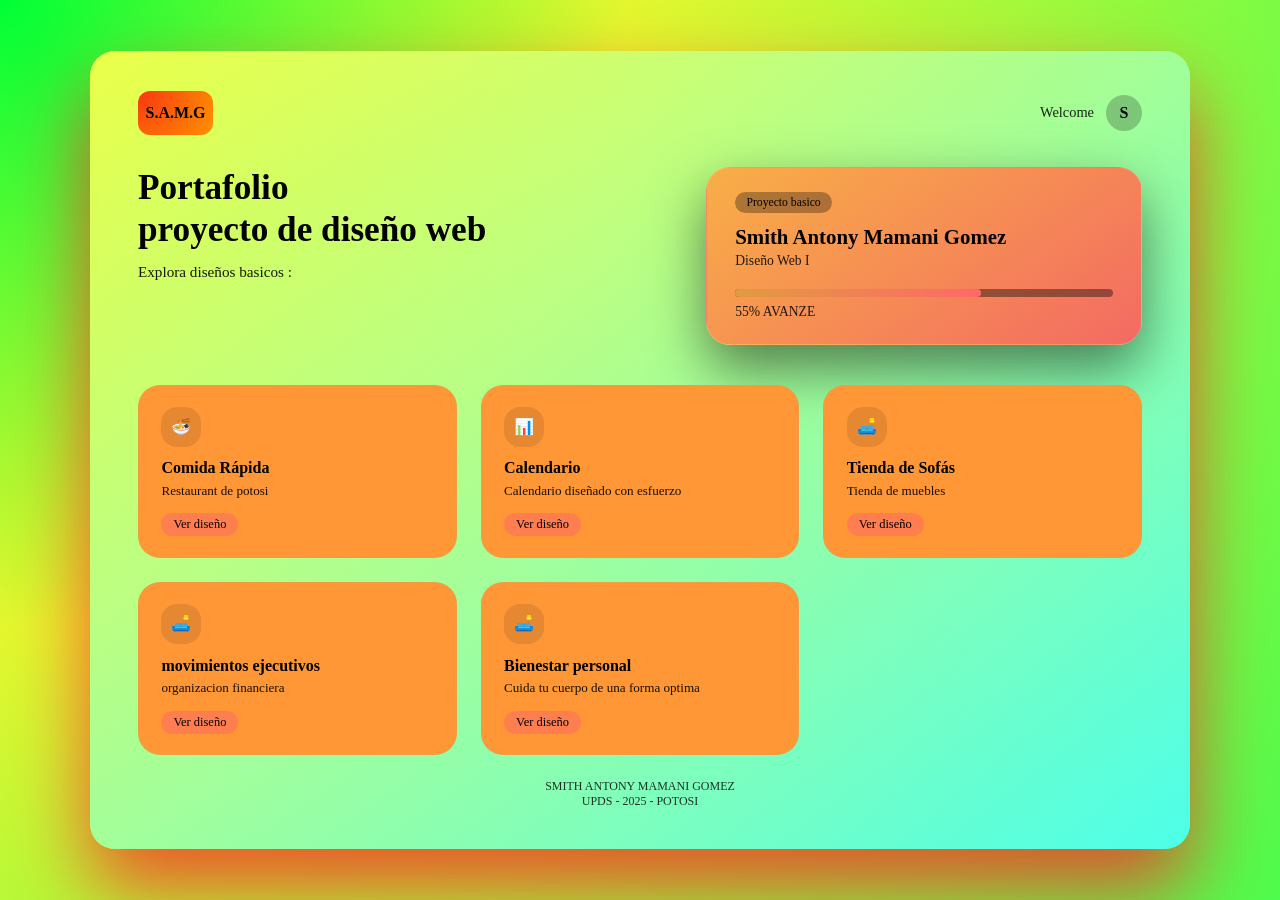
<file: index.html>
<!DOCTYPE html>
<html lang="es">
<head>
  <meta charset="UTF-8">
  <meta name="viewport" content="width=device-width, initial-scale=1.0">
  <title>Proyecto</title>
  <link rel="stylesheet" href="./css/style.css">
</head>
<body id="inicio">
  <div class="inicio-wrapper">
    <header class="inicio-header">
      <div class="inicio-logo">S.A.M.G</div>
      <div class="inicio-user">
        <span class="inicio-user-name">Welcome</span>
        <div class="inicio-avatar">S</div>
      </div>
    </header>
    <section class="inicio-hero">
      <div class="inicio-hero-text">
        <h1>Portafolio<br><span>proyecto de diseño web</span></h1>
        <p>
          Explora diseños basicos :
        </p>
      </div>
      <div class="inicio-hero-card">
        <div class="inicio-hero-chip">Proyecto basico</div>
        <h2>Smith Antony Mamani Gomez</h2>
        <p>Diseño Web I</p>
        <div class="inicio-hero-progress">
          <div class="inicio-hero-progress-bar">
            <span style="width: 65%"></span>
          </div>
          <p>55% AVANZE</p>
        </div>
      </div>
    </section>
    <section class="inicio-grid">
      <a href="./comida/index.html" class="inicio-card">
        <div class="inicio-card-icon">🍜</div>
        <h3>Comida Rápida</h3>
        <p>Restaurant de potosi</p>
        <span class="inicio-tag">Ver diseño</span>
      </a>
      <a href="./calendary/index.html" class="inicio-card">
        <div class="inicio-card-icon">📊</div>
        <h3>Calendario</h3>
        <p>Calendario diseñado con esfuerzo</p>
        <span class="inicio-tag">Ver diseño</span>
      </a>
      <a href="./sillones/index.html" class="inicio-card">
        <div class="inicio-card-icon">🛋️</div>
        <h3>Tienda de Sofás</h3>
        <p>Tienda de muebles </p>
        <span class="inicio-tag">Ver diseño</span>
      </a>
      <a href="./porcentaje/index.html" class="inicio-card">
        <div class="inicio-card-icon">🛋️</div>
        <h3>movimientos ejecutivos</h3>
        <p>organizacion financiera</p>
        <span class="inicio-tag">Ver diseño</span>
      </a>
      <a href="./salud/index.html" class="inicio-card">
        <div class="inicio-card-icon">🛋️</div>
        <h3>Bienestar personal</h3>
        <p>Cuida tu cuerpo de una forma optima</p>
        <span class="inicio-tag">Ver diseño</span>
      </a>
    </section>
    <footer class="inicio-footer">
      <p>SMITH ANTONY MAMANI GOMEZ</p>
        UPDS - 2025 - POTOSI
    </footer>
  </div>
</body>
</html>
</file>
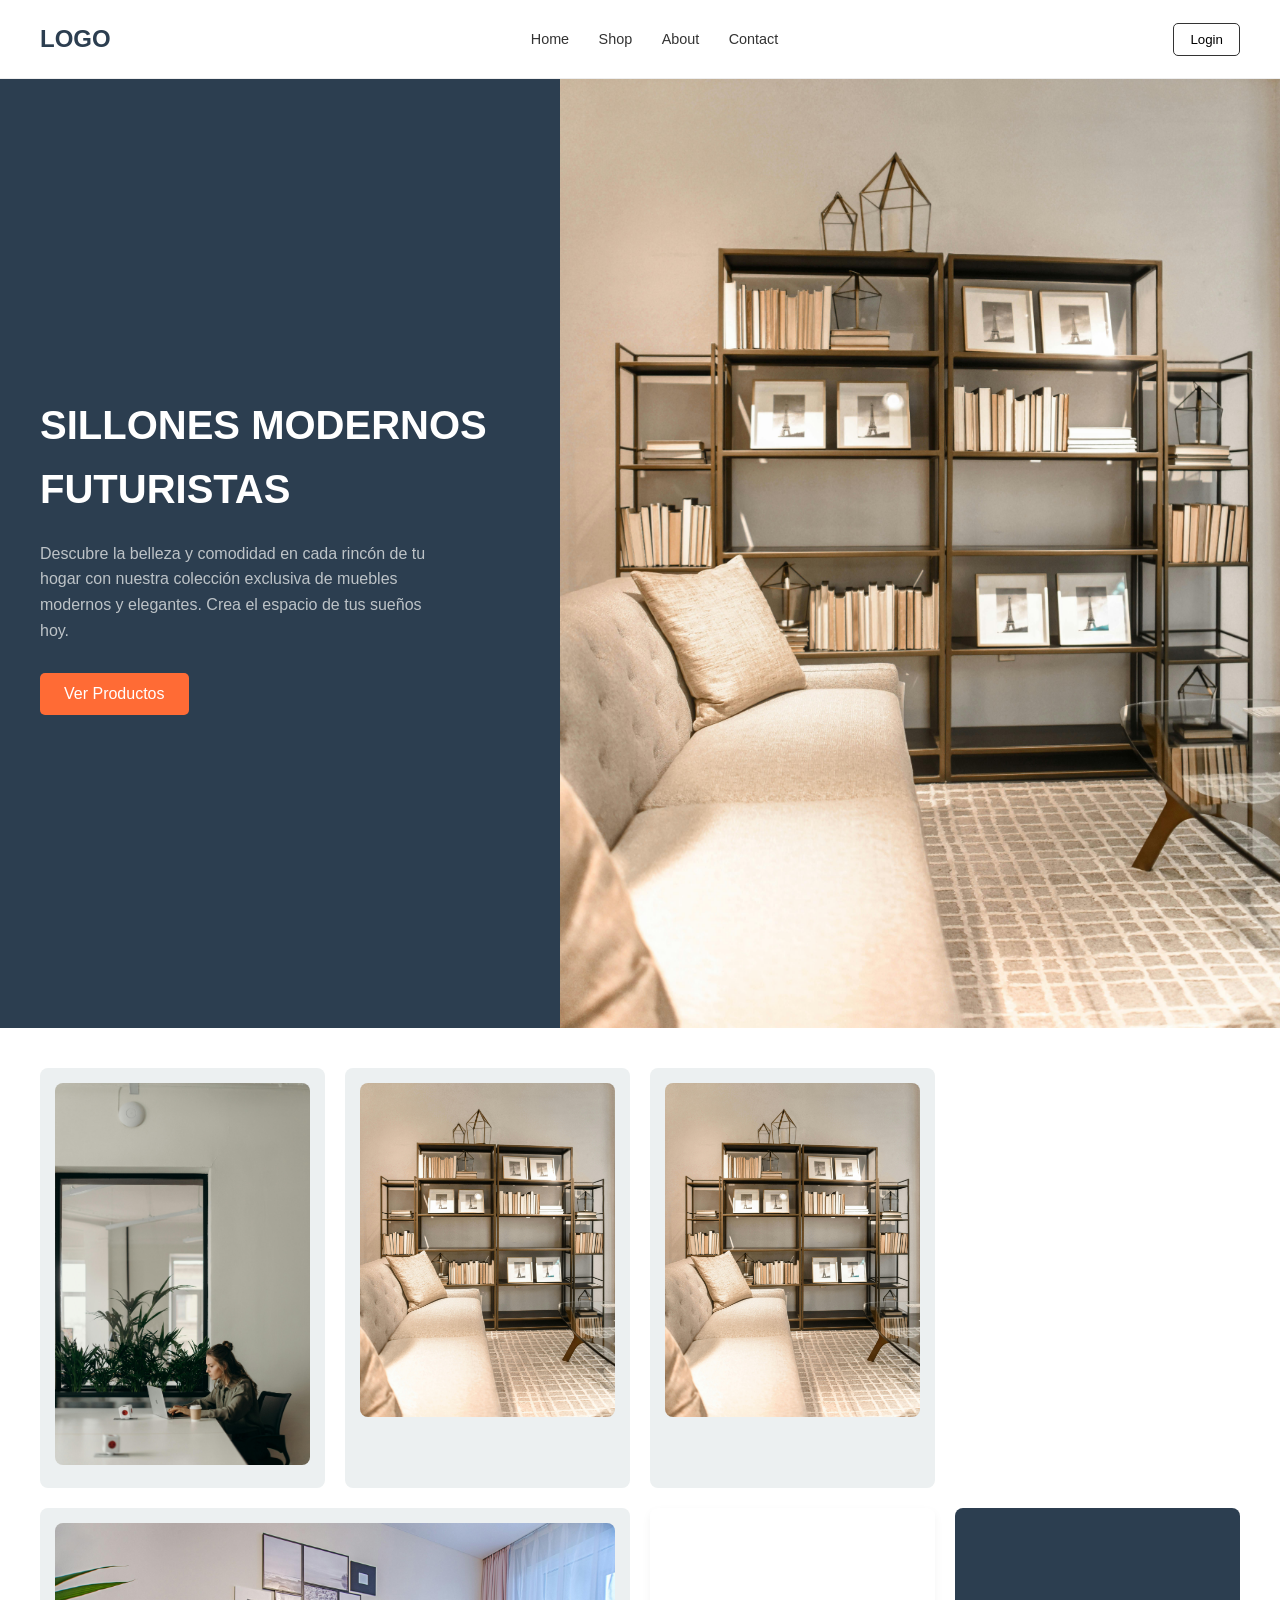
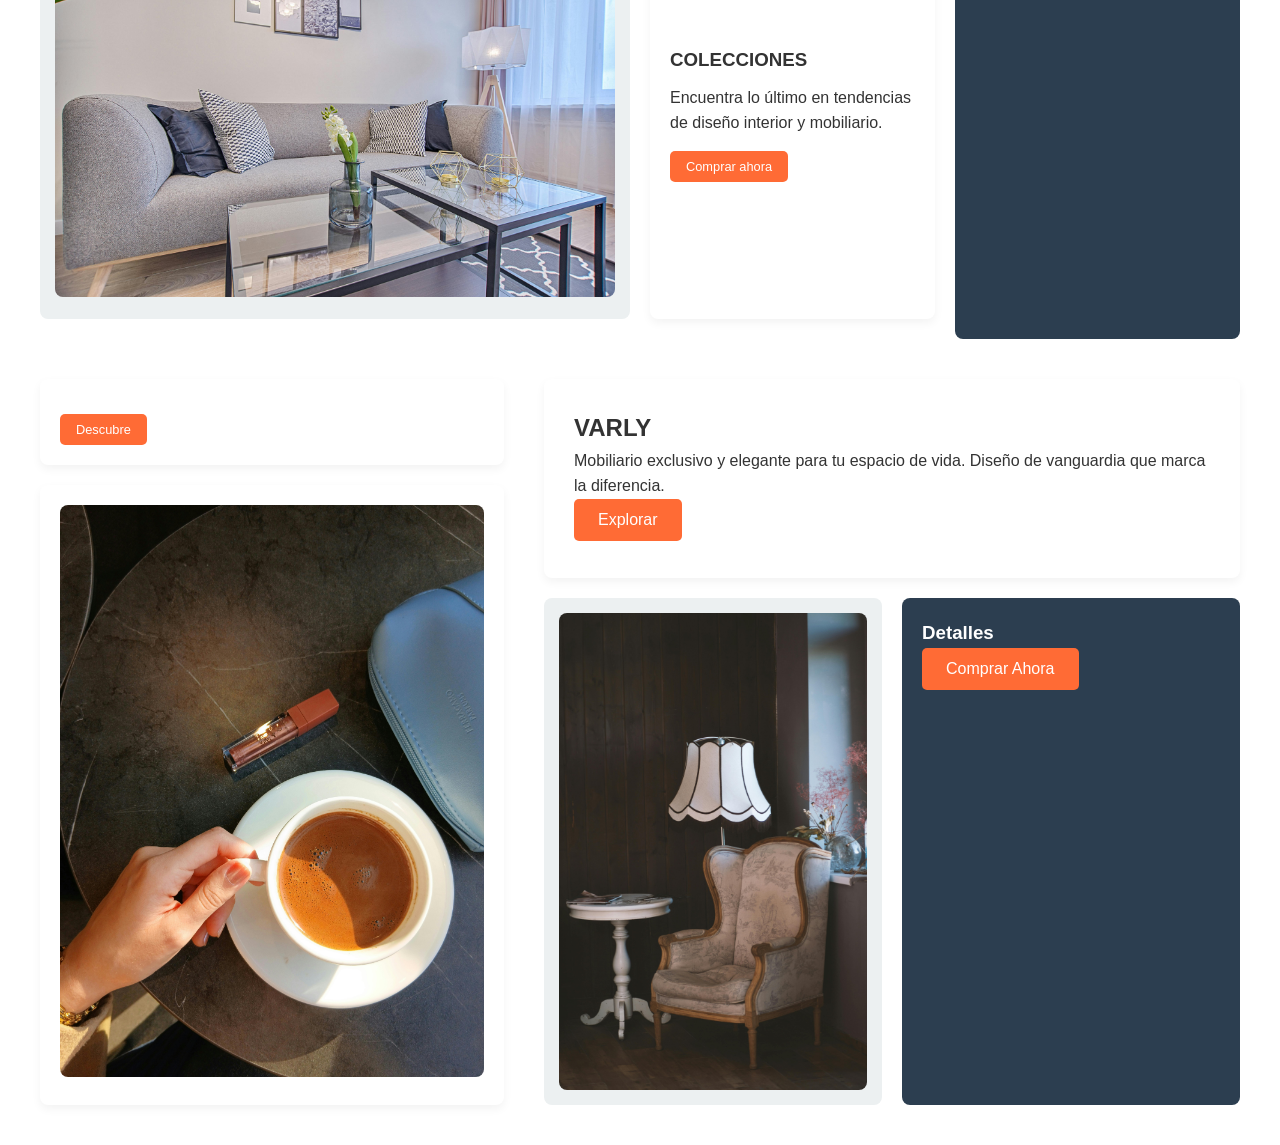
<file: sillones/index.html>
<!DOCTYPE html>
<html lang="es">
<head>
    <meta charset="UTF-8">
    <meta name="viewport" content="width=device-width, initial-scale=1.0">
    <title>Sillones</title>
    <link rel="stylesheet" href="./css/style.css">
</head>
<body>

    <div class="site-wrapper">
        <header class="site-header">
            <div class="logo">LOGO</div>
            <nav class="main-nav">
                <a href="#">Home</a>
                <a href="#">Shop</a>
                <a href="#">About</a>
                <a href="#">Contact</a>
            </nav>
            <div class="header-actions">
                <button class="header-btn">Login</button>
            </div>
        </header>
        <section class="hero-section">
            <div class="hero-text-container">
                <h1>SILLONES MODERNOS FUTURISTAS</h1>
                <p>Descubre la belleza y comodidad en cada rincón de tu hogar con nuestra colección exclusiva de muebles modernos y elegantes. Crea el espacio de tus sueños hoy.</p>
                <button class="cta-button">Ver Productos</button>
            </div>
            <div class="hero-image-container">
                <img src="./img/estand.jpg" alt="Modern grey sofa with pillows" class="hero-image">
            </div>
        </section>
        <main class="main-content-area">
            <section class="products-grid">
                <div class="grid-item-small"><img src="./img/mesa.jpg" alt="Laptop"></div>
                <div class="grid-item-small"><img src="./img/estand.jpg" alt="Bag"></div>
                <div class="grid-item-small"><img src="./img/estand.jpg" alt="Bag 2"></div>
                <div class="grid-item-wide">
                    <img src="./img/sillon2.jpg" alt="Small Sofa">
                </div>
                <div class="grid-item-text">
                    <h3>COLECCIONES</h3>
                    <p>Encuentra lo último en tendencias de diseño interior y mobiliario.</p>
                    <button class="cta-button-small">Comprar ahora</button>
                </div>
                <div class="grid-item-dark">
                </div>
            </section>
            <section class="lower-content-grid">
                <div class="shelf-grid">
                    <div class="shelf-item-text">
                        <button class="cta-button-small">Descubre</button>
                    </div>
                    <div class="shelf-item"><img src="./img/cafe.jpg" alt="Shelf items"></div>
                </div>
                
                <div class="chair-promo-grid">
                    <div class="promo-text">
                        <h2>VARLY</h2>
                        <p>Mobiliario exclusivo y elegante para tu espacio de vida. Diseño de vanguardia que marca la diferencia.</p>
                        <button class="cta-button">Explorar</button>
                    </div>
                    <div class="promo-image">
                        <img src="./img/silla.jpg" alt="Chair and ottoman">
                    </div>
                    <div class="promo-details">
                        <div class="detail-header">
                            <h3>Detalles</h3>
                        </div>
                        <button class="cta-button">Comprar Ahora</button>
                    </div>
                </div>
            </section>
        </main>
    </div>

</body>
</html>
</file>
<file: css/style.css>
*,*::before,*::after {
  box-sizing: border-box;
  margin: 0;
  padding: 0;
}
html, body {
  height: 100%;
  font-family: Georgia, 'Times New Roman', Times, serif;
}
a {
  text-decoration: none;
  color: black;
}
img {
  max-width: 100%;
  display: block;
  border-radius: 16px;
}
.shadow-soft {
  box-shadow:
    0 18px 45px rgb(230, 250, 50),
    0 0 0 1px rgb(104, 255, 59);
}
body#inicio {
  background: radial-gradient(circle at top left, #00ff37 0, #e4f82f 40%, #4dfc4d 100%);
  color: black;
  display: flex;
  justify-content: center;
  align-items: center;
  padding: 2rem;
}
.inicio-wrapper {
  max-width: 1100px;
  width: 100%;
  background: linear-gradient(145deg, rgba(243, 255, 74, 0.96), rgba(73, 255, 255, 0.88));
  border-radius: 25px;
  padding: 2.5rem 3rem;
  box-shadow: 0 40px 80px rgba(250, 38, 38, 0.801);
}
.inicio-header {
  display: flex;
  justify-content: space-between;
  align-items: center;
  margin-bottom: 2rem;
}
.inicio-logo {
  width: 75px;
  height: 44px;
  border-radius: 12px;
  background: radial-gradient(circle at top left, #ff0000c9, #ff9100);
  display: flex;
  align-items: center;
  justify-content: center;
  font-weight: 800;
  color: #000000;
}
.inicio-user {
  display: flex;
  align-items: center;
  gap: 0.75rem;
}.inicio-user-name {
  font-size: 0.9rem;
  opacity: 0.85;
}
.inicio-avatar {
  width: 36px;
  height: 36px;
  border-radius: 999px;
  background: #00000038;
  display: flex;
  align-items: center;
  justify-content: center;
  font-weight: 600;
}
.inicio-hero {
  display: grid;
  grid-template-columns: minmax(0, 1.6fr) minmax(0, 1.3fr);
  gap: 2rem;
  margin-bottom: 2.5rem;
}
.inicio-hero-text h1 {
  font-size: 2.2rem;
  line-height: 1.2;
  margin-bottom: 0.75rem;
}
.inicio-hero-text h1 span {
  color: #000000;
}
.inicio-hero-text p {
  font-size: 0.95rem;
  max-width: 450px;
  opacity: 0.9;
}
.inicio-hero-card {
  background: linear-gradient(145deg, rgba(255, 166, 64, 0.9), rgba(255, 90, 90, 0.9));
  border-radius: 24px;
  padding: 1.5rem 1.75rem;
  box-shadow: 0 24px 55px rgba(0, 0, 0, 0.5);
  border: 1px solid rgba(255, 255, 255, 0.1);
}
.inicio-hero-chip {
  display: inline-block;
  padding: 0.25rem 0.7rem;
  border-radius: 999px;
  background: rgba(0, 0, 0, 0.3);
  font-size: 0.73rem;
  margin-bottom: 0.75rem;
}
.inicio-hero-card h2 {
  font-size: 1.3rem;
  margin-bottom: 0.3rem;
}
.inicio-hero-card p {
  font-size: 0.85rem;
  opacity: 0.85;
}.inicio-hero-progress {
  margin-top: 1.25rem;
}
.inicio-hero-progress-bar {
  width: 100%;
  height: 8px;
  border-radius: 999px;
  background: rgba(0, 0, 0, 0.4);
  overflow: hidden;
  margin-bottom: 0.4rem;
}
.inicio-hero-progress-bar span {
  display: block;
  height: 100%;
  border-radius: 999px;
  background: linear-gradient(90deg, #e09b40, #ff6868);
}
.inicio-grid {
  display: grid;
  grid-template-columns: repeat(3, minmax(0, 1fr));
  gap: 1.5rem;
  margin-bottom: 1.5rem;
}
.inicio-card {
  background: rgb(255, 151, 54);
  border-radius: 22px;
  padding: 1.3rem 1.4rem;
  border: 1px solid rgba(64, 224, 198, 0.08);
  display: flex;
  flex-direction: column;
  justify-content: space-between;
  transition: transform 0.2s ease, box-shadow 0.2s ease, border 0.2s ease;
}
.inicio-card:hover {
  transform: translateY(-6px);
  box-shadow: 0 26px 60px rgba(0, 0, 0, 0.7);
  border-color: rgb(0, 0, 0);
}.inicio-card-icon {
  width: 40px;
  height: 40px;
  border-radius: 16px;
  background: rgba(0, 0, 0, 0.1);
  display: flex;
  align-items: center;
  justify-content: center;
  margin-bottom: 0.8rem;
}.inicio-card h3 {
  font-size: 1rem;
  margin-bottom: 0.35rem;
}.inicio-card p {
  font-size: 0.82rem;
  opacity: 0.9;
  margin-bottom: 0.9rem;
}.inicio-tag {
  align-self: flex-start;
  font-size: 0.78rem;
  padding: 0.25rem 0.75rem;
  border-radius: 999px;
  background: rgba(255, 104, 104, 0.507);
}.inicio-footer {
  text-align: center;
  font-size: 0.75rem;
  opacity: 0.8;
}  @media (max-width: 900px) {
  .inicio-wrapper {
    padding: 1.8rem;
  }
  .inicio-hero {
    grid-template-columns: 1fr;
  }
  .inicio-grid {
    grid-template-columns: 1fr;
  }
}
</file>
<file: sillones/css/style.css>
:root {
    --dark-bg: #2C3E50;
    --orange-accent: #FF6B35;
    --light-bg: #ECF0F1;
    --text-light: #BDC3C7;
    --text-dark: #333;
}

* {
    box-sizing: border-box;
    margin: 0;
    padding: 0;
}

body {
    font-family: 'Segoe UI', Tahoma, Geneva, Verdana, sans-serif;
    background-color: var(--light-bg);
    color: var(--text-dark);
    line-height: 1.6;
}

.site-wrapper {
    max-width: 1400px;
    margin: 0 auto;
    background: white;
    box-shadow: 0 0 20px rgba(0,0,0,0.1);
}

/* --- Header --- */
.site-header {
    display: flex;
    justify-content: space-between;
    align-items: center;
    padding: 20px 40px;
    border-bottom: 1px solid #eee;
}

.logo {
    font-size: 1.5rem;
    font-weight: bold;
    color: var(--dark-bg);
}

.main-nav a {
    text-decoration: none;
    color: var(--text-dark);
    margin-left: 25px;
    font-size: 0.9rem;
}

.header-btn {
    background-color: transparent;
    border: 1px solid var(--text-dark);
    padding: 8px 16px;
    border-radius: 5px;
    cursor: pointer;
}

/* --- Hero Section --- */
.hero-section {
    display: flex;
    min-height: 550px;
}

.hero-text-container {
    flex: 1;
    background-color: var(--dark-bg);
    color: white;
    padding: 60px 40px;
    display: flex;
    flex-direction: column;
    justify-content: center;
}

.hero-text-container h1 {
    font-size: 2.5rem;
    margin-bottom: 20px;
    color: white;
}

.hero-text-container p {
    color: var(--text-light);
    margin-bottom: 30px;
    max-width: 400px;
}

.cta-button {
    background-color: var(--orange-accent);
    color: white;
    border: none;
    padding: 12px 24px;
    border-radius: 5px;
    cursor: pointer;
    font-size: 1rem;
    width: fit-content;
}

.hero-image-container {
    flex: 1.5;
    background-color: #eee;
}

.hero-image {
    width: 100%;
    height: 100%;
    object-fit: cover;
}

/* --- Main Content Area --- */
.main-content-area {
    padding: 40px;
}

/* Section 2 Grid */
.products-grid {
    display: grid;
    grid-template-columns: repeat(4, 1fr);
    grid-gap: 20px;
    margin-bottom: 40px;
}

.grid-item-small {
    background-color: var(--light-bg);
    padding: 15px;
    border-radius: 8px;
}

.grid-item-small img, .grid-item-wide img {
    width: 100%;
    height: auto;
    border-radius: 8px;
    object-fit: cover;
}

.grid-item-wide {
    grid-column: span 2;
    background-color: var(--light-bg);
    padding: 15px;
    border-radius: 8px;
}

.grid-item-text {
    background-color: white;
    padding: 30px 20px;
    border-radius: 8px;
    display: flex;
    flex-direction: column;
    justify-content: center;
    box-shadow: 0 4px 10px rgba(0,0,0,0.05);
}

.grid-item-text h3 {
    color: var(--text-dark);
    margin-bottom: 10px;
}

.grid-item-dark {
    background-color: var(--dark-bg);
    border-radius: 8px;
    grid-row: span 2;
}

.cta-button-small {
    background-color: var(--orange-accent);
    color: white;
    border: none;
    padding: 8px 16px;
    border-radius: 5px;
    cursor: pointer;
    font-size: 0.8rem;
    margin-top: 15px;
    width: fit-content;
}

/* Section 3 Grid */
.lower-content-grid {
    display: flex;
    gap: 40px;
}

.shelf-grid {
    flex: 1;
    display: flex;
    flex-direction: column;
    gap: 20px;
}

.shelf-item, .shelf-item-text {
    background-color: white;
    padding: 20px;
    border-radius: 8px;
    box-shadow: 0 4px 10px rgba(0,0,0,0.05);
}

.shelf-item img {
    width: 100%;
    height: auto;
    border-radius: 8px;
}

.chair-promo-grid {
    flex: 1.5;
    display: grid;
    grid-template-columns: repeat(2, 1fr);
    grid-gap: 20px;
}

.promo-text {
    background-color: white;
    padding: 30px;
    border-radius: 8px;
    grid-column: span 2;
    box-shadow: 0 4px 10px rgba(0,0,0,0.05);
}

.promo-image {
    grid-column: span 1;
    background-color: var(--light-bg);
    padding: 15px;
    border-radius: 8px;
}

.promo-image img {
    width: 100%;
    height: 100%;
    object-fit: cover;
    border-radius: 8px;
}

.promo-details {
    background-color: var(--dark-bg);
    color: white;
    padding: 20px;
    border-radius: 8px;
}

.detail-header h3 {
    color: white;
}
@media (max-width: 1024px) {
    .hero-section {
        flex-direction: column;
    }
    .hero-image-container {
        flex: auto;
        min-height: 300px;
    }
    .products-grid {
        grid-template-columns: repeat(2, 1fr);
    }
    .grid-item-wide, .grid-item-dark {
        grid-column: span 2;
    }
    .lower-content-grid {
        flex-direction: column;
    }
}

@media (max-width: 600px) {
    .site-header {
        flex-wrap: wrap;
        gap: 10px;
    }
    .main-nav {
        display: none; 
    }
    .products-grid, .chair-promo-grid {
        grid-template-columns: 1fr;
    }
    .grid-item-wide, .grid-item-dark, .promo-text, .promo-image {
        grid-column: span 1;
    }
    .main-content-area {
        padding: 20px;
    }
}
</file>
